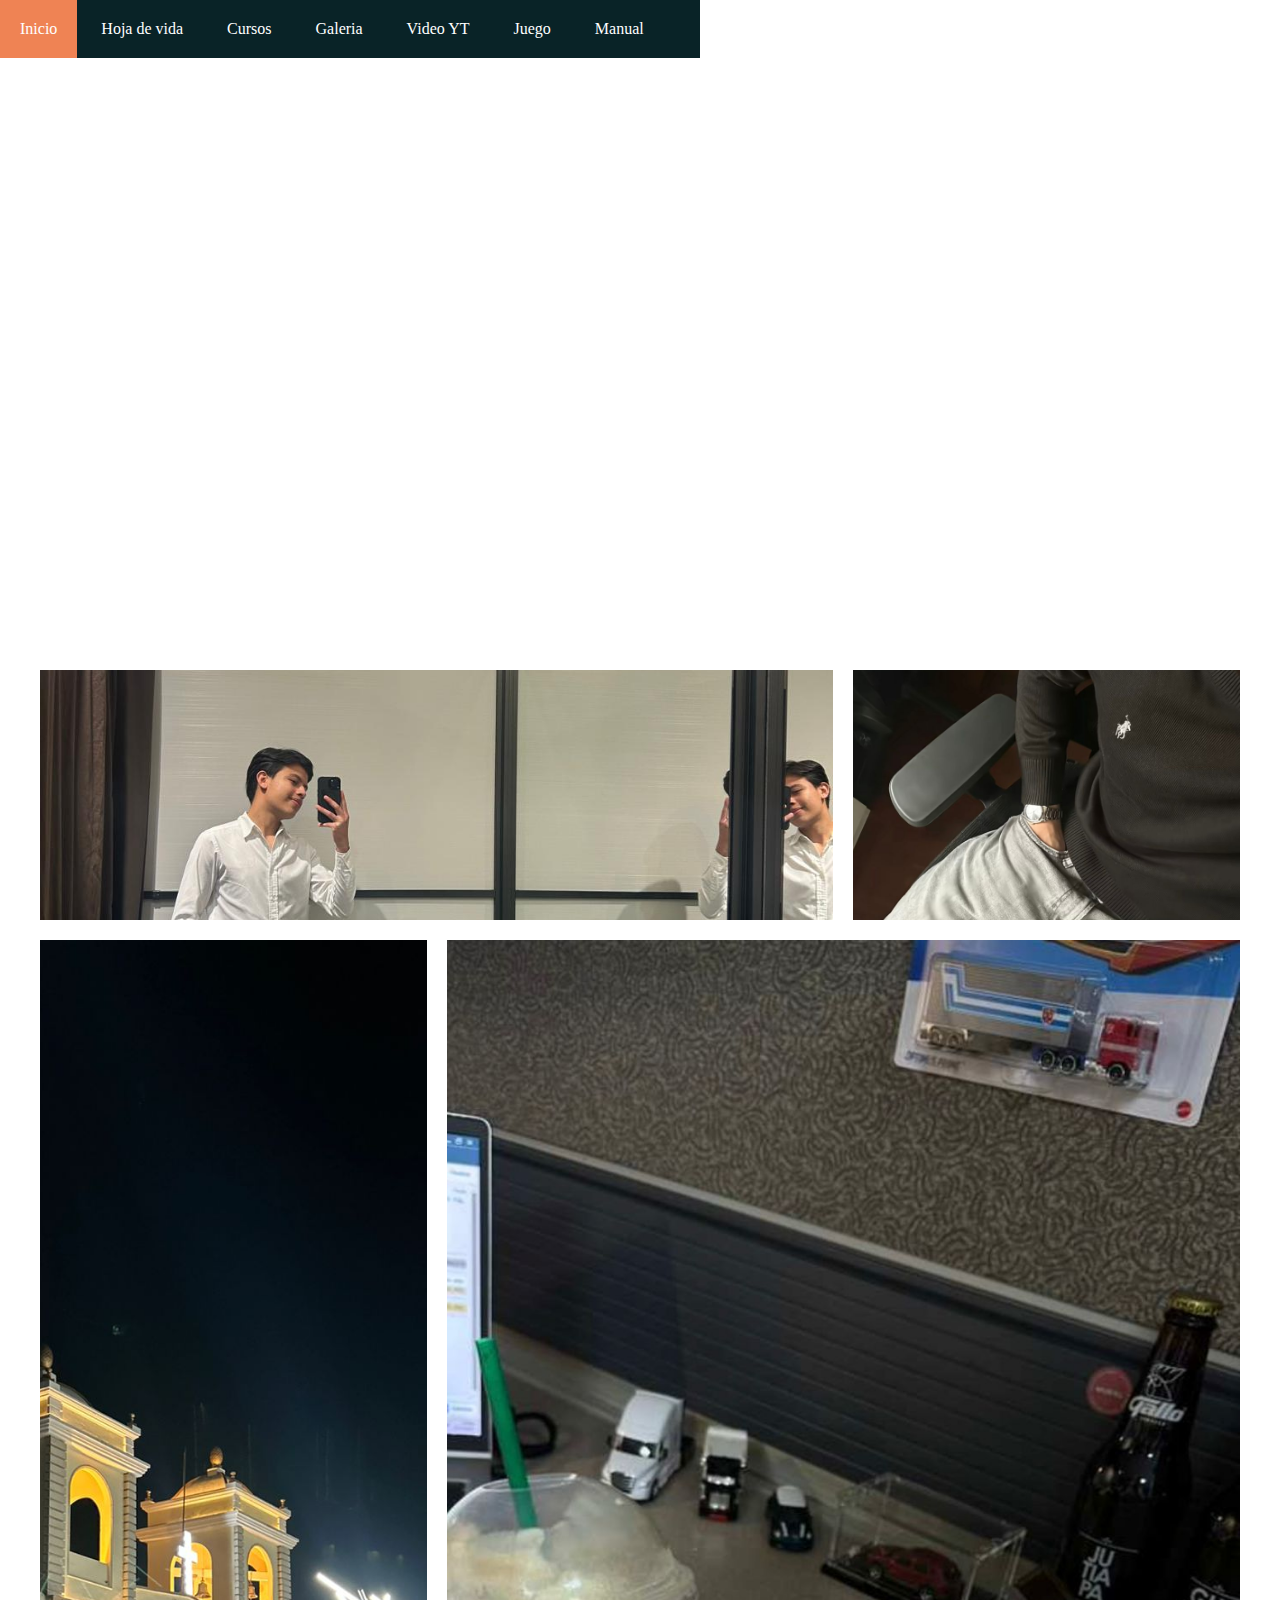
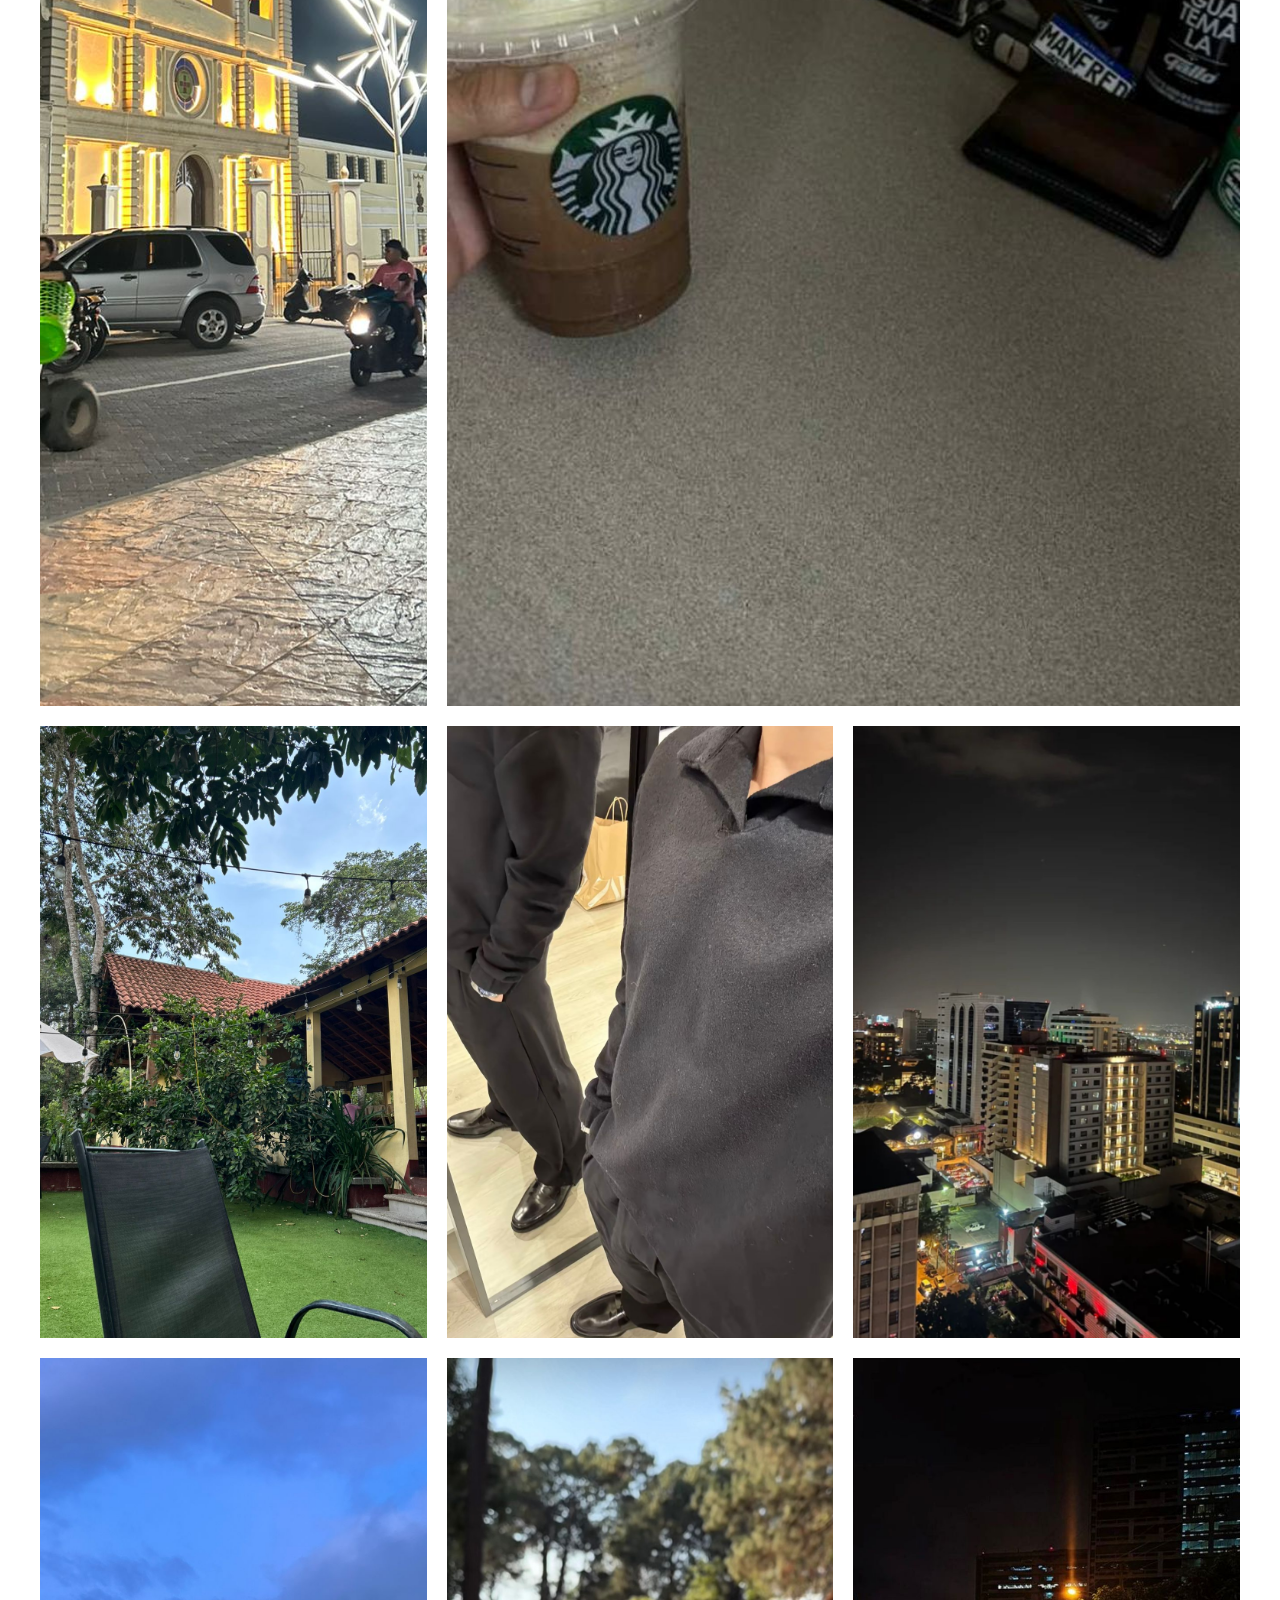
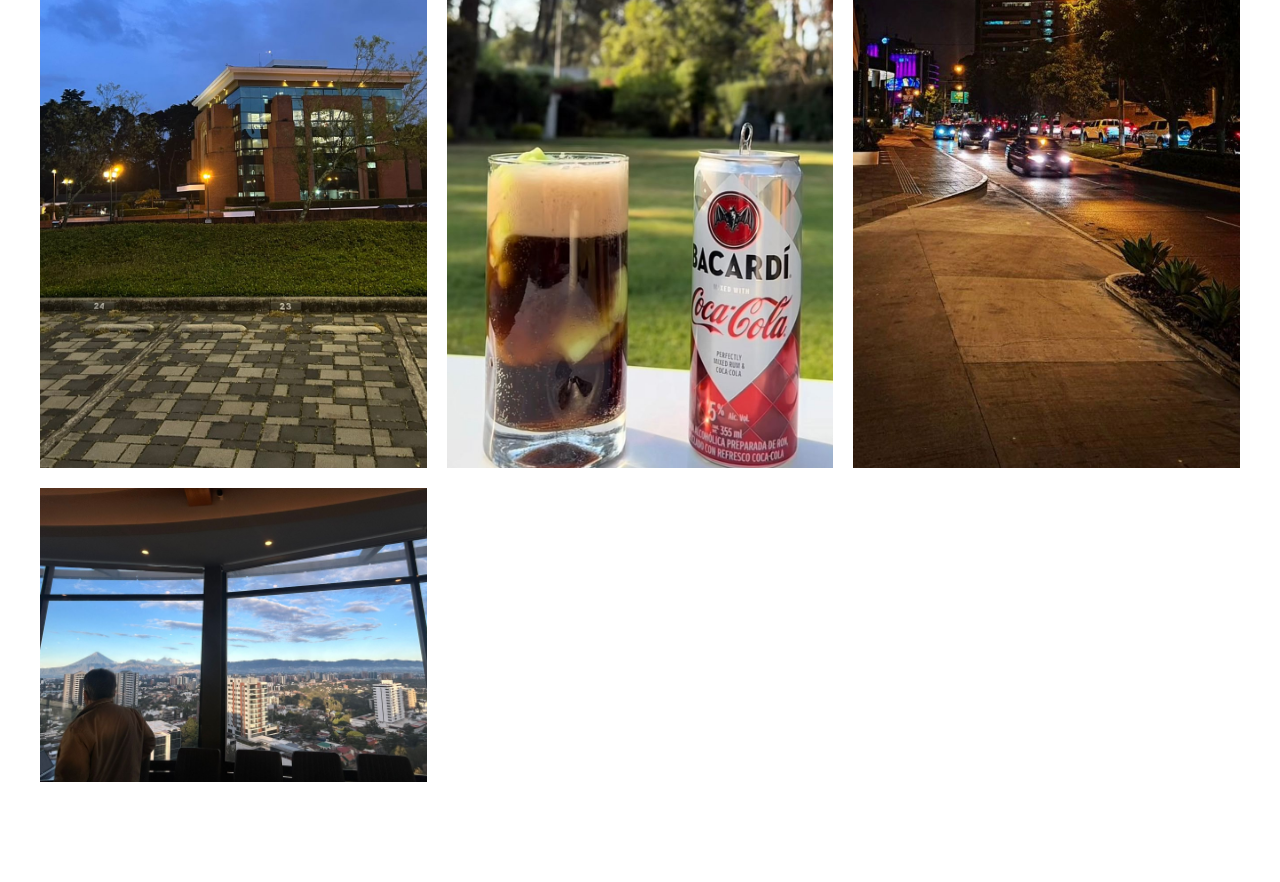
<file: pagina web/galeria.html>
<!DOCTYPE html>
<html lang="es">
<head>
    <meta charset="UTF-8">
    <meta name="viewport" content="width=device-width, initial-scale=1.0">
    <title>Galeria</title>
    <link rel="stylesheet" href="galeria.css">
    <link rel="stylesheet" href="Menu.css">
</head>
<body>
       <ul class="Menu">
    <li><a href="index.html">Inicio</a></li>
    <li><a href="hoja de vida.html">Hoja de vida</a></li>
    <li><a href="cursos.html">Cursos</a></li>
    <li><a href="galeria.html">Galeria</a></li>    
    <li><a href="video YT.html">Video YT</a></li>
    <li><a href="pacman/Juego.html">Juego</a></li>
    <li><a href="manual.html">Manual</a></li>
    </ul>

    <div class="container">

        <div class="box">
            <img src="imagenes/imagen 1.png" alt="">
        </div>
        <div class="box">
            <img src="imagenes/imagen 2 .png" alt="">
        </div>
        <div class="box">
            <img src="imagenes/imagen 3.png" alt="">
        </div>
        <div class="box">
            <img src="imagenes/imagen 4.png" alt="">
        </div>
        <div class="box">
            <img src="imagenes/imagen 5.png" alt="">
        </div>
        <div class="box">
            <img src="imagenes/imagen 6.png" alt="">
        </div>
        <div class="box">
            <img src="imagenes/imagen 7.png" alt="">
        </div>
        <div class="box">
            <img src="imagenes/imagen 8.png" alt="">
        </div>
        <div class="box">
            <img src="imagenes/imagen 9.png" alt="">
        </div>
        <div class="box">
            <img src="imagenes/imagen 10.png" alt="">
        </div>
        <div class="box">
            <img src="imagenes/imagen 11.png" alt="">
        </div>
        

    </div>
    
</body>
</html>
</file>
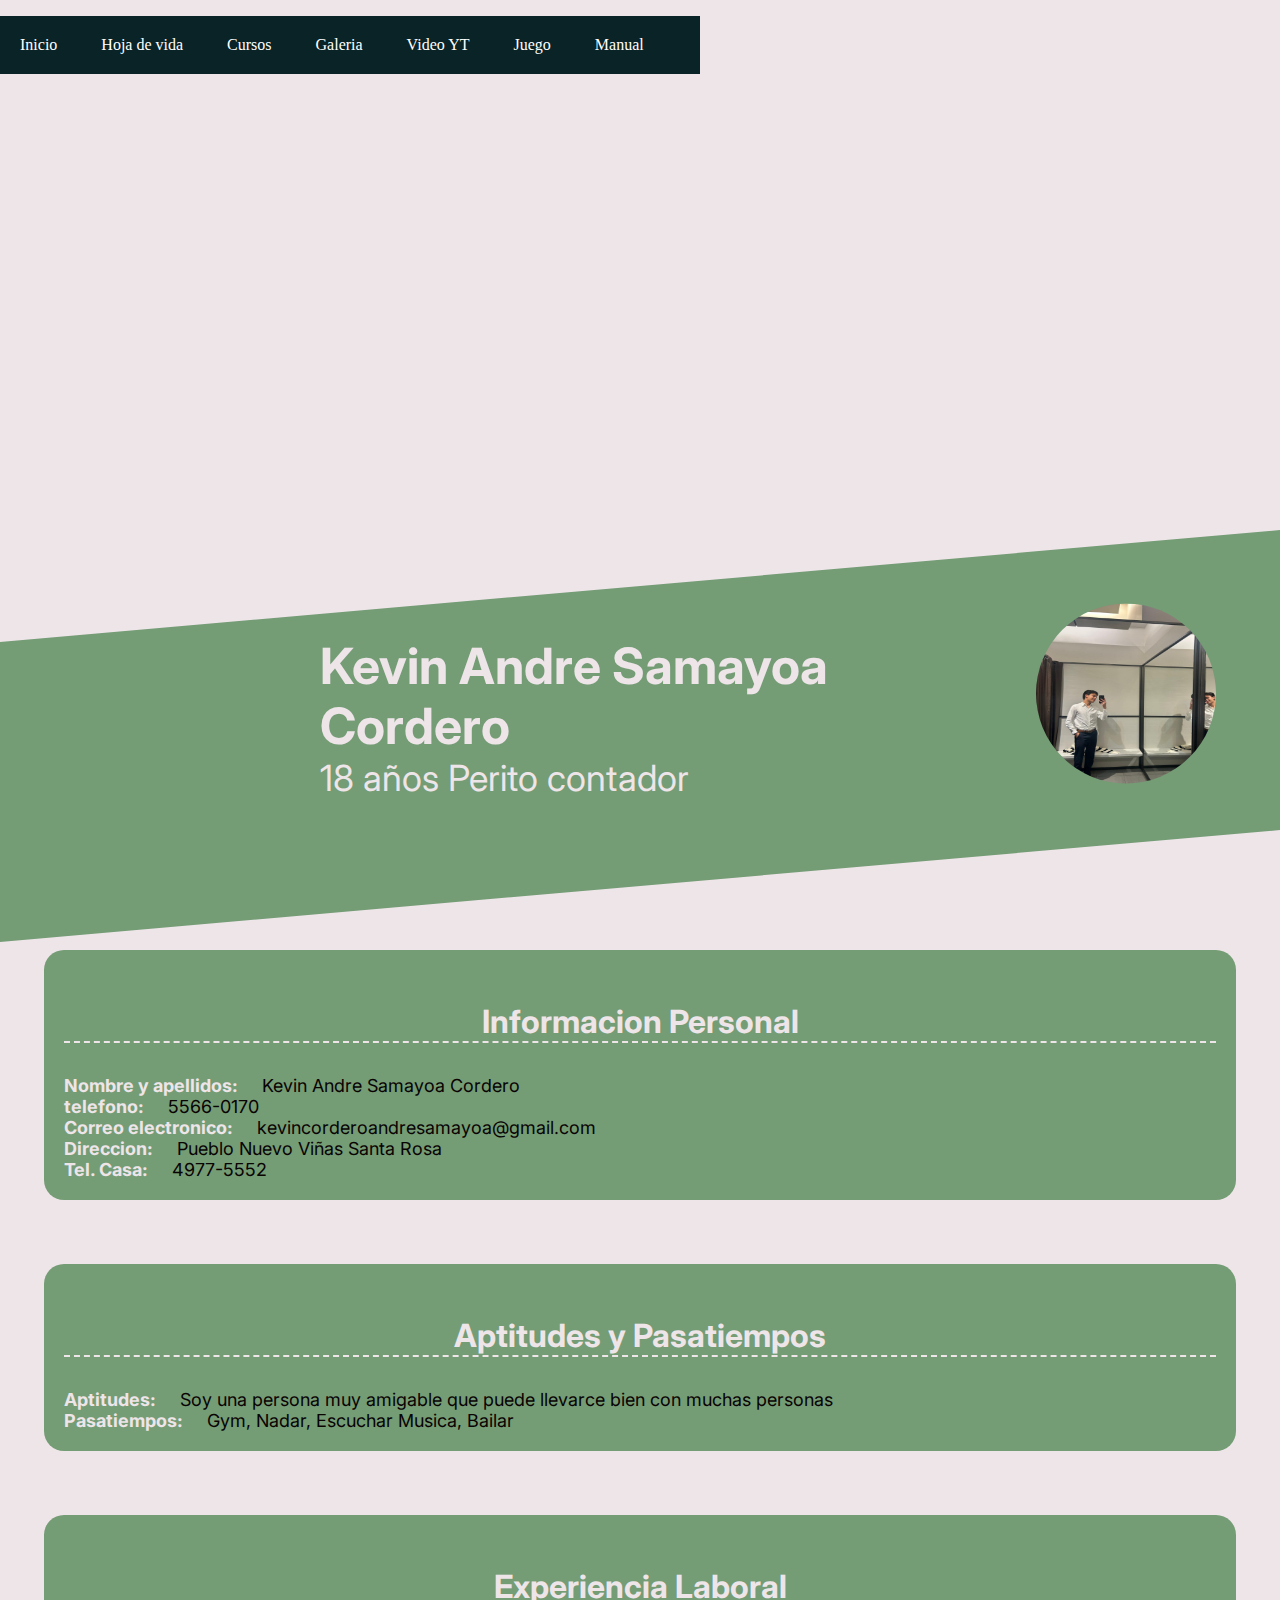
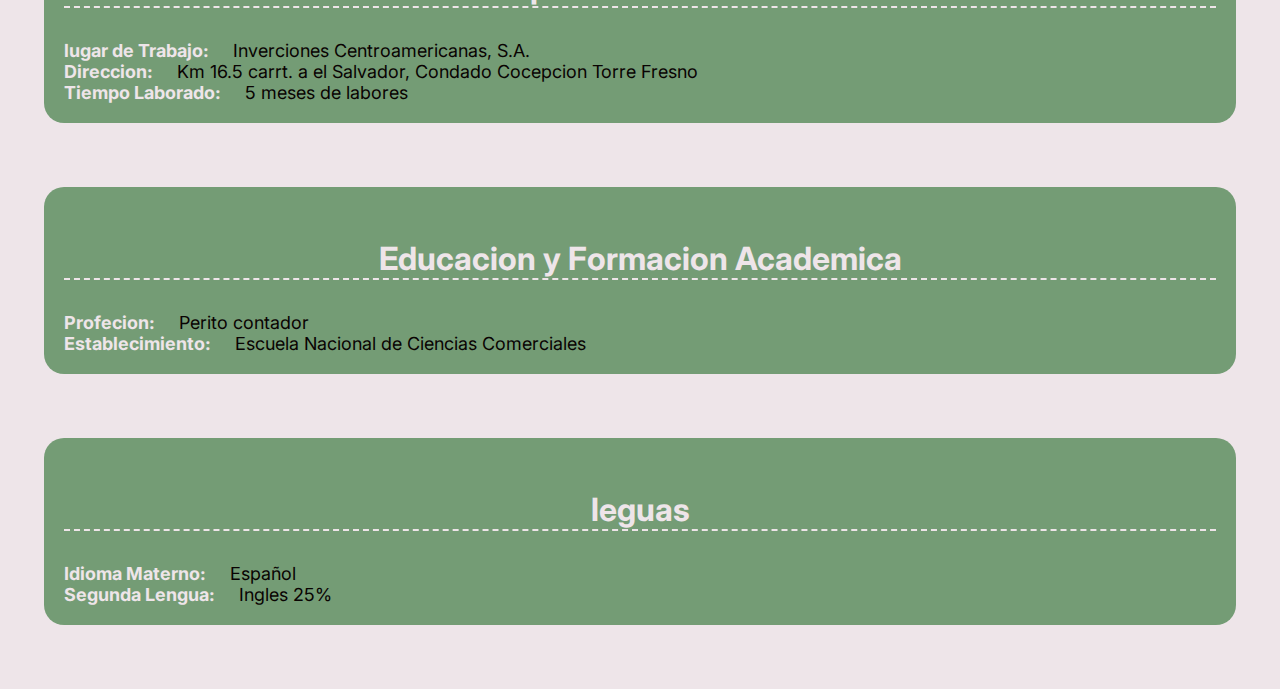
<file: pagina web/hoja de vida.html>
<!DOCTYPE html>
<html lang="es">
<head>
    <meta charset="UTF-8">
    <meta name="viewport" content="width=device-width, initial-scale=1.0">
    <title>Hoja de vida </title>
    <link rel="stylesheet" href="vida.css">
    <link rel="stylesheet" href="Menu.css">
    <link href="https://fonts.googleapis.com/css2?family=Inter:ital,opsz,wght@0,14..32,100..900;1,14..32,100..900&display=swap" rel="stylesheet">
</head>
<body>
       <ul class="Menu">
    <li><a href="index.html">Inicio</a></li>
    <li><a href="hoja de vida.html">Hoja de vida</a></li>
    <li><a href="cursos.html">Cursos</a></li>
    <li><a href="galeria.html">Galeria</a></li>    
    <li><a href="video YT.html">Video YT</a></li>
    <li><a href="pacman/Juego.html">Juego</a></li>
    <li><a href="manual.html">Manual</a></li>
    </ul>

    <div class="name">
        <div class="img">
        <img src="imagenes/imagen 1.png" alt="">

        </div>
        <div class="content"> 
            <p class="p-1">Kevin Andre Samayoa Cordero</p>
            <p class="p-2">18 años Perito contador </p>

        </div>
    </div>

    <div class="info">
        <p class="tituloseccion">Informacion Personal</p>
        <p class="tituloinfo">Nombre y apellidos: </p>
        <p class="infoinfo">Kevin Andre Samayoa Cordero</p><br>
        <p class="tituloinfo">telefono: </p>
        <p class="infoinfo">5566-0170</p><br>
        <p class="tituloinfo">Correo electronico: </p>
         <p class="infoinfo">kevincorderoandresamayoa@gmail.com</p><br>
         <p class="tituloinfo">Direccion: </p>
          <p class="infoinfo">Pueblo Nuevo Viñas Santa Rosa</p><br>
          <p class="tituloinfo">Tel. Casa: </p>
          <p class="infoinfo">4977-5552</p><br>
        
        
    </div>

      <div class="info">
        <p class="tituloseccion">Aptitudes y Pasatiempos</p>
        <p class="tituloinfo">Aptitudes: </p>
        <p class="infoinfo">Soy una persona muy amigable que puede llevarce bien con muchas personas</p><br>
         <p class="tituloinfo">Pasatiempos: </p>
            <p class="infoinfo">Gym, Nadar, Escuchar Musica, Bailar</p><br>

        
    </div>

     <div class="info">
        <p class="tituloseccion">Experiencia Laboral</p>
        <p class="tituloinfo">lugar de Trabajo: </p>
        <p class="infoinfo">Inverciones Centroamericanas, S.A.</p><br>
         <p class="tituloinfo">Direccion: </p>
            <p class="infoinfo">Km 16.5 carrt. a el Salvador, Condado Cocepcion Torre Fresno </p><br>
         <p class="tituloinfo">Tiempo Laborado: </p>
         <p class="infoinfo">5 meses de labores</p><br>
    </div>

     <div class="info">
        <p class="tituloseccion">Educacion y Formacion Academica</p>
        <p class="tituloinfo">Profecion: </p>
        <p class="infoinfo">Perito contador</p><br>
         <p class="tituloinfo">Establecimiento: </p>
            <p class="infoinfo">Escuela Nacional de Ciencias Comerciales</p><br>

        
    </div>

    <div class="info">
        <p class="tituloseccion">leguas</p>
        <p class="tituloinfo">Idioma Materno: </p>
        <p class="infoinfo">Español</p><br>
         <p class="tituloinfo">Segunda Lengua: </p>
            <p class="infoinfo">Ingles 25%</p><br>

        
    </div>


</body>
</html>
</file>
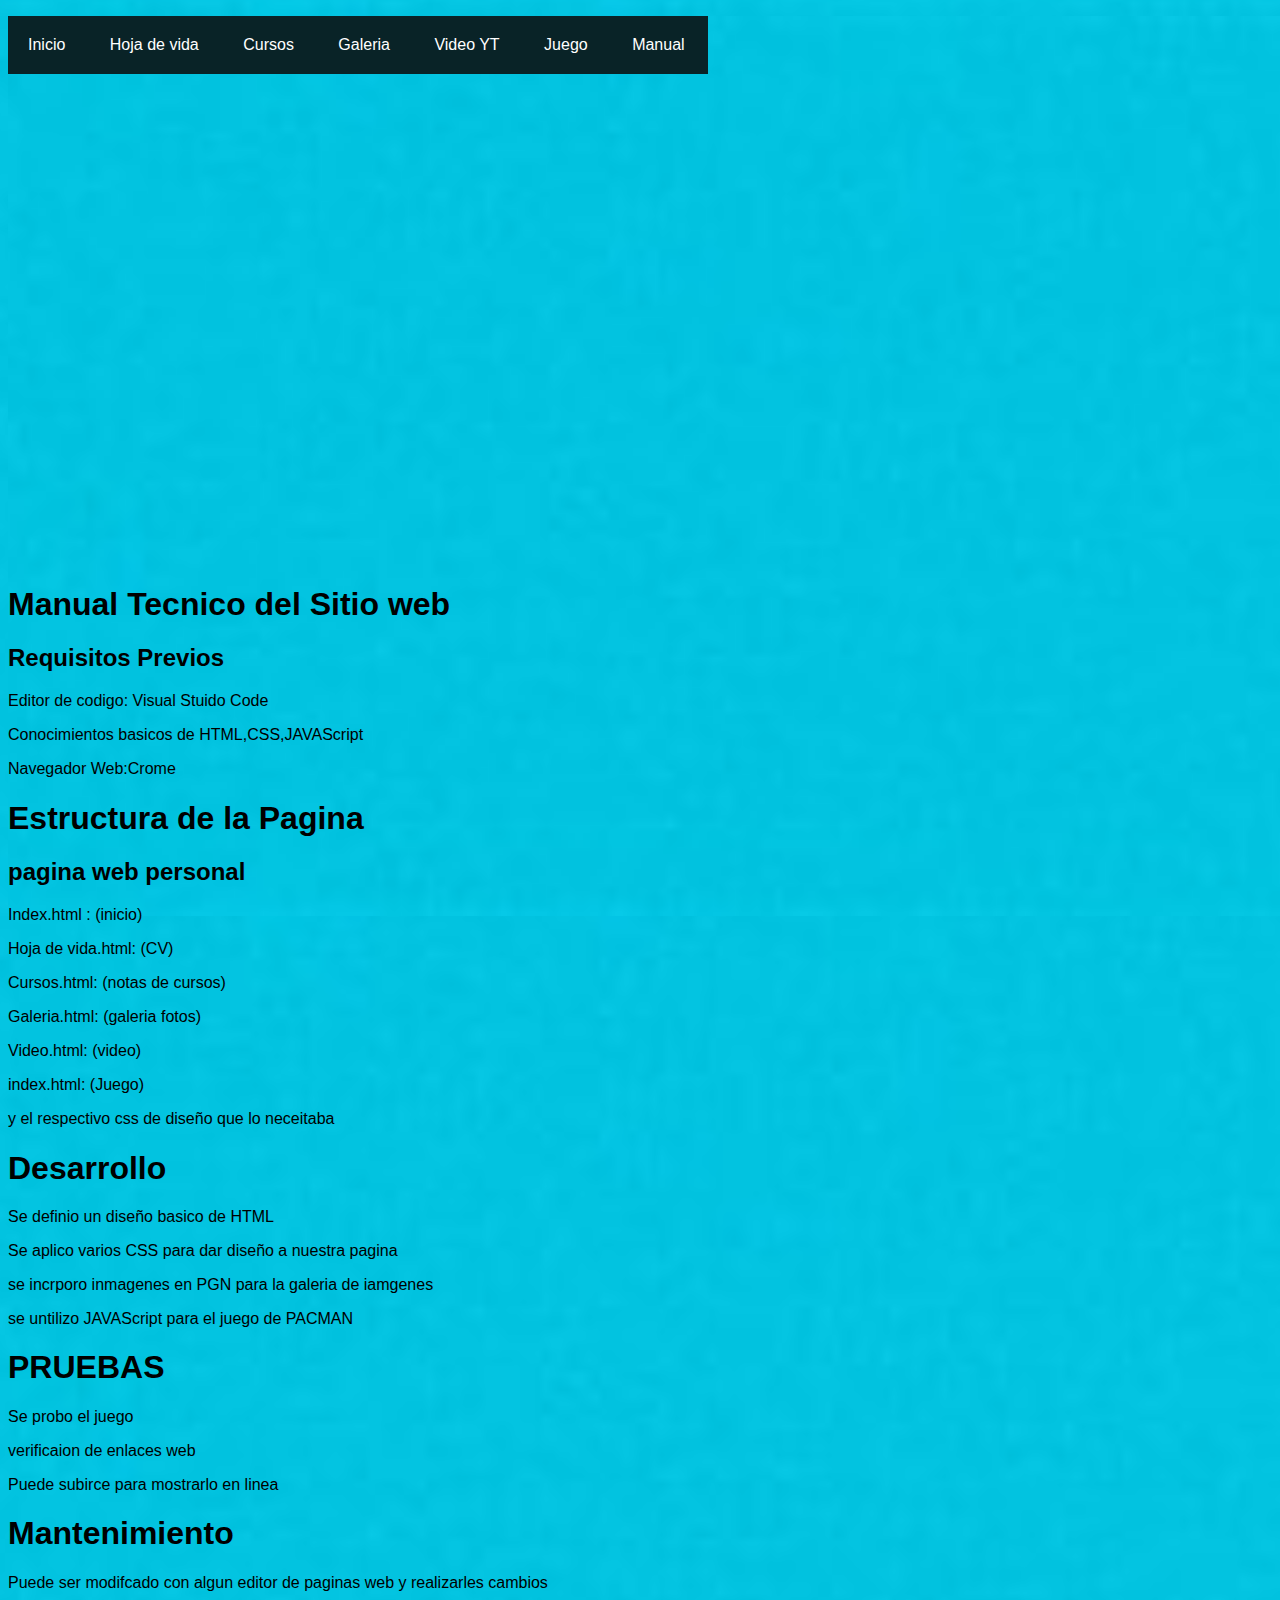
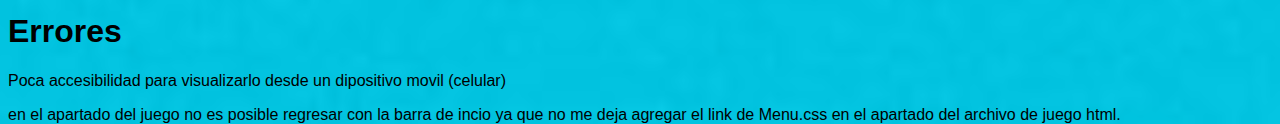
<file: pagina web/manual.html>
<!DOCTYPE html>
<html lang="en">
<head>
    <meta charset="UTF-8">
    <meta name="viewport" content="width=device-width, initial-scale=1.0">
    <title>Manual</title>
    <link rel="stylesheet" href="manual.css">
    <link rel="stylesheet" href="Menu.css">
</head>
<body>
       <ul class="Menu">
    <li><a href="index.html">Inicio</a></li>
    <li><a href="hoja de vida.html">Hoja de vida</a></li>
    <li><a href="cursos.html">Cursos</a></li>
    <li><a href="galeria.html">Galeria</a></li>    
    <li><a href="video YT.html">Video YT</a></li>
    <li><a href="pacman/Juego.html">Juego</a></li>
    <li><a href="manual.html">Manual</a></li>
    </ul>
    
    <h1>Manual Tecnico del Sitio web</h1>
    <h2>Requisitos Previos</h2>

    <p>Editor de codigo: Visual Stuido Code
    </p>
    <p>  Conocimientos basicos de HTML,CSS,JAVAScript</p>
    <p> Navegador Web:Crome </p>

     <h1>Estructura de la Pagina </h1>
      <h2>pagina web personal</h2>

      <p>Index.html :  (inicio)    </p>
        <p>Hoja de vida.html: (CV)</p>
        <P>Cursos.html: (notas de cursos)</P>
        <p>Galeria.html: (galeria fotos)</p>
        <p>Video.html: (video)</p>
        <p>index.html: (Juego) </p>
        <p> y el respectivo css de diseño que lo neceitaba</p>

        <h1>Desarrollo</h1>
     <p> Se definio un diseño basico de HTML
     </p>
     <P>Se aplico varios CSS para dar diseño a nuestra pagina </P>
     <p>se incrporo inmagenes en PGN para la galeria de iamgenes</p>
     <p>se untilizo JAVAScript para el juego de PACMAN</p>



        <H1>PRUEBAS</H1>
        <P>Se probo el juego</P>
        <p>verificaion de enlaces web</p>
        <p>Puede subirce para mostrarlo en linea</p>

         <H1>Mantenimiento </H1>
         <p>Puede ser modifcado con algun editor de paginas web y realizarles cambios</p>

         <h1>Errores</h1>
         <p>Poca accesibilidad para visualizarlo desde un dipositivo movil (celular)</p>
         <p> en el apartado del juego no es posible regresar con la barra de incio 
            ya que no me deja agregar el link de Menu.css en el apartado del archivo de juego html.
         </p>






</body>
</html>
</file>
<file: pagina web/galeria.css>
* {
    margin: 0;
    padding: 0;
    box-sizing: border-box;
}

.container{
    max-width: 1200px;
    margin: 0 auto;
    display: grid;
    grid-template-columns: repeat(3,1fr);
    grid-template-rows: 250px;
    grid-gap: 20px;
    padding: 100px 0;
}

.box img{
    width: 100%;
    height:100%;
    object-fit: cover;

}

.box:nth-child(1){
    grid-column-start: span 2;
}

.box:nth-child(4){
    grid-column-start: span 2;
}

@media(max-width:991px){
    .container{
        padding: 30px;
        grid-template-columns: repeat(1,1fr);
    }

    .box:nth-child(1){
        grid-column-start: span 1;
    }

    .box:nth-child(4){
        grid-column-start: span 1;
    }
}
</file>
<file: pagina web/Menu.css>
.body{
    font-family: Arial, Helvetica;
    background: #e8e8e8;
}
.Menu{
    list-style: none;
    padding: 0;
    background: #092327;
    width: 80%;
    max-width: 700px;
    margin-bottom: 40%;
}

.Menu li a{
    text-decoration: none;
    color: white;
    padding: 20px;
    display: block;
}

.Menu li{
    display: inline-block;
    text-align: center;
}

.Menu li a:hover{
    background: #ef8354;
}
</file>
<file: pagina web/vida.css>
body{
    margin: 0;
    padding: 0;
    background: #EEE5E9;
}
.name{
    width: 100%;
    height: 300px;
    background: #749C75;
    transform: skewY(-5deg);
}



.name .content{
    width: 50%;
    height: 50%;
    position: absolute;
    left: 25%;   
}

.name .content .p-1{
    color: #EEE5E9;
     font-family: "Inter", sans-serif;
     font-weight: bolder;
     font-size: 50px;
     transform: skewY(5deg);
     margin-bottom: 0;

}


.name .content .p-2{
    color: #EEE5E9;
     font-family: "Inter", sans-serif;
     font-size: 36px;
     transform: skewY(5deg);
     margin-top: 0;
     margin-bottom: 0;
     
     }
     .name .img{
        position: absolute;
        top: 20%;
        right: 5%;
        width: 180px;
        height: 180px;
        border-radius: 100%;
        transform: skewY(5deg);
        overflow: hidden;
     }

     .name .img img{
        width: 180px;
        height:190px;   
     }

     .info{
        width: 90%;
        height: auto;
        background: #749C75;
        margin: 5% auto;
        padding: 20px;
        border-radius: 20px;
     }

     .info .tituloseccion{
        color: #EEE5E9;
        font-family: "Inter", sans-serif; 
        font-size: xx-large;
        text-align: center;
        font-weight: bolder;
        border-bottom: 2px #EEE5E9 dashed;
     }
     .info .tituloinfo{
        color: #EEE5E9;
        font-family:"Inter", sans-serif;
        font-weight: bolder;
        font-size: large;
        display: inline;
        margin-right: 20px;
     }

    .info .infoinfo{
        color: #090302;
        font-family:"Inter", sans-serif;
        font-weight: normal;
        font-size: large;
        display: inline;

     }
</file>
<file: pagina web/manual.css>
body,html{
    font-family: Arial, Helvetica, sans-serif;
    height: 100%;
    width: 100vw;
       background: url(imagenes/fondo\ 2.png) center center;
    background-size: cover;

    
}
</file>
